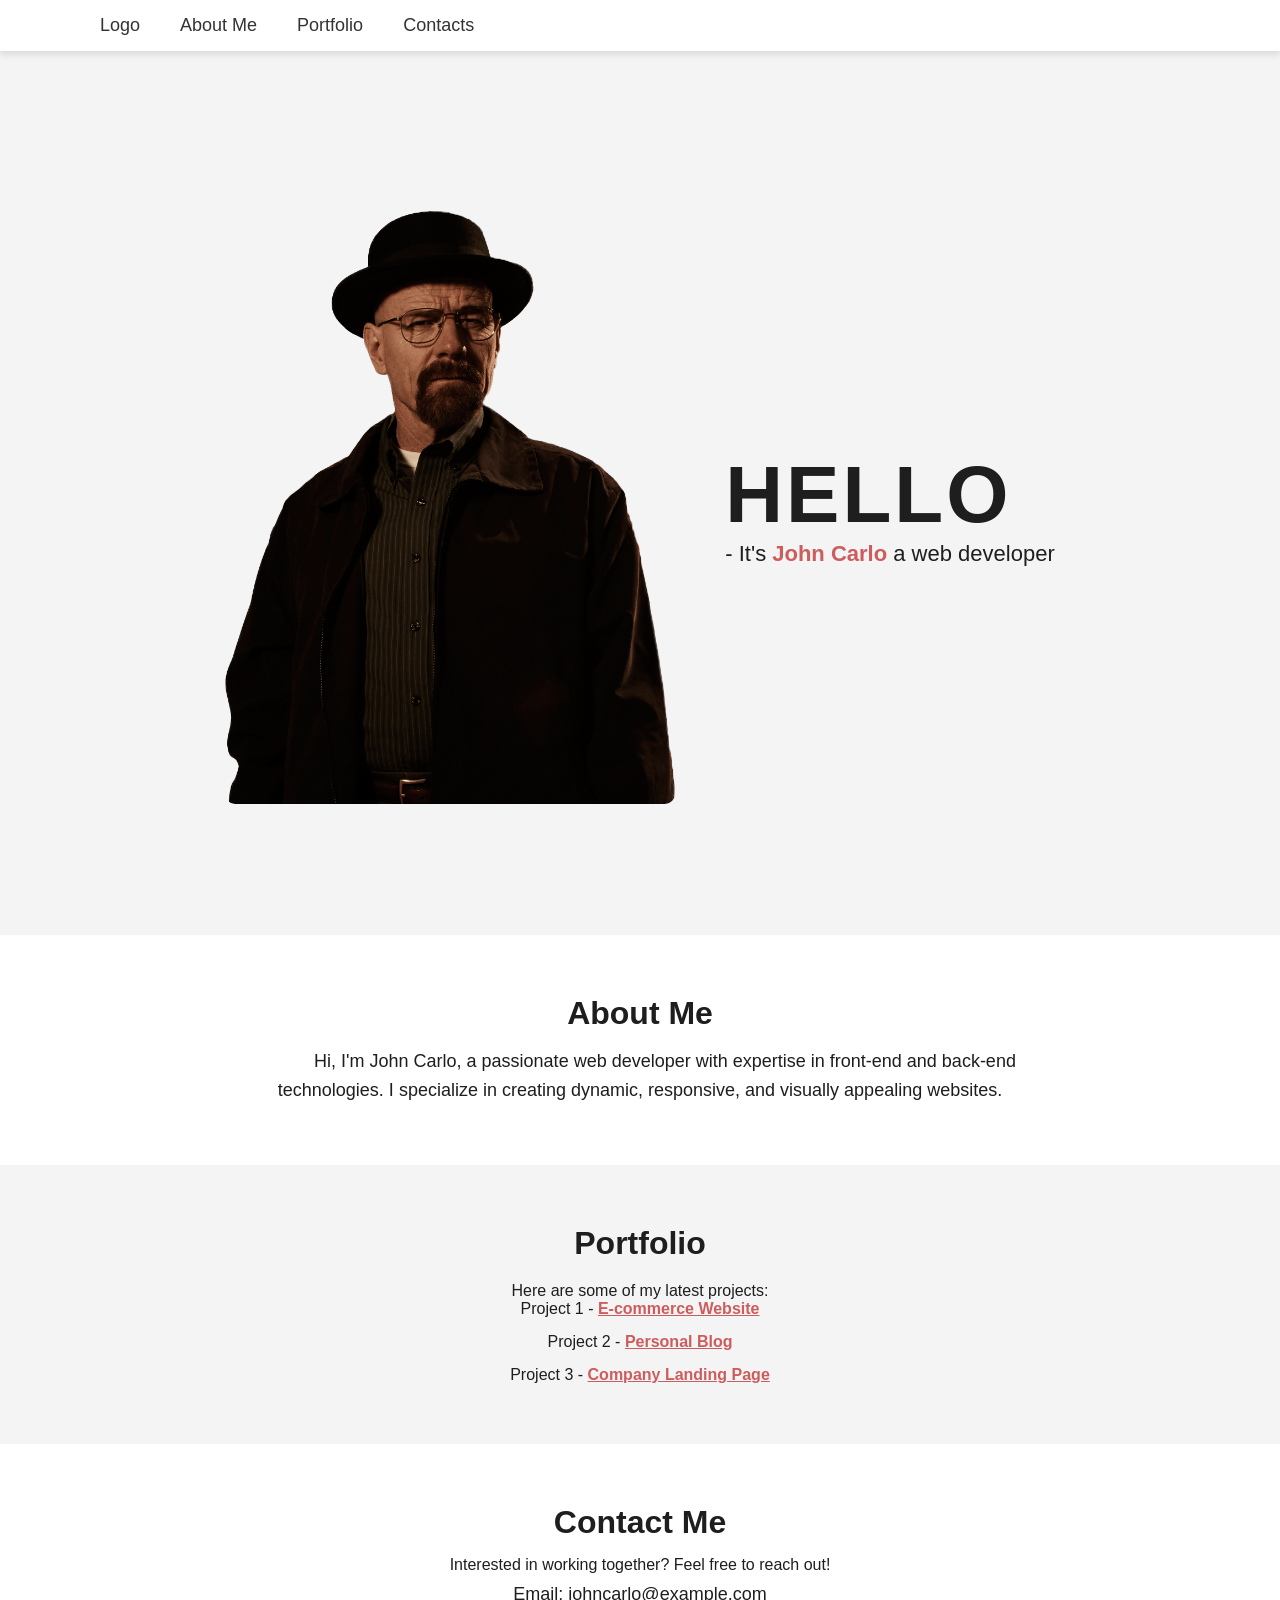
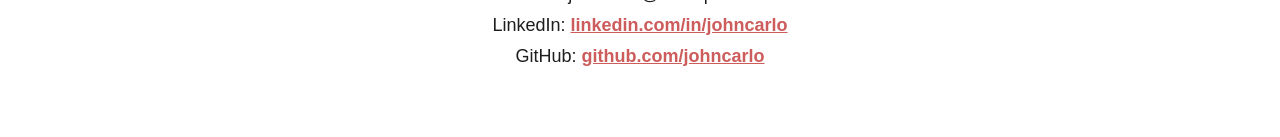
<file: src/index.html>
<!DOCTYPE html>
<html lang="en">
<head>
    <meta charset="UTF-8">
    <meta name="viewport" content="width=device-width, initial-scale=1.0">
    <title>Document</title>

    <link rel="stylesheet" href="style.css">
</head>
<body>
    <nav>
        <ul>
            <li><a href="#home">Logo</a></li>
            <li><a href="">About Me</a></li>
            <li><a href="">Portfolio</a></li>
            <li><a href="">Contacts</a></li>
        </ul>
    </nav>
    <main id="home">
        <section id="header">

            <img src="profile.png" alt="">
            
            <div class="info-container">
                <h1>HELLO</h1>
                <h2>- It's <mark>John Carlo</mark> a web developer</h2>
            </div>
        </section>
        <section id="about">
            <h2>About Me</h2>
            <p>
                Hi, I'm John Carlo, a passionate web developer with expertise in front-end and back-end technologies. 
                I specialize in creating dynamic, responsive, and visually appealing websites.
            </p>
        </section>
    
        <section id="portfolio">
            <h2>Portfolio</h2>
            <p>Here are some of my latest projects:</p>
            <ul>
                <li>Project 1 - <a href="#">E-commerce Website</a></li>
                <li>Project 2 - <a href="#">Personal Blog</a></li>
                <li>Project 3 - <a href="#">Company Landing Page</a></li>
            </ul>
        </section>
    
        <section id="contact">
            <h2>Contact Me</h2>
            <p>Interested in working together? Feel free to reach out!</p>
            <ul>
                <li>Email: johncarlo@example.com</li>
                <li>LinkedIn: <a href="#">linkedin.com/in/johncarlo</a></li>
                <li>GitHub: <a href="#">github.com/johncarlo</a></li>
            </ul>
        </section>
    </main>
</body>
</html>
</file>
<file: src/style.css>
* {
  padding: 0;
  margin: 0;
  box-sizing: border-box;
  font-family: "Poppins", sans-serif;
}

body {
  background: #f4f4f4;
  color: #1e1e1e;
}

/* Navigation Bar */
nav {
  background: #fff;
  padding: 15px 100px;
  box-shadow: 0px 4px 6px rgba(0, 0, 0, 0.1);
  position: fixed;
  width: 100%;
  top: 0;
  left: 0;
  z-index: 1000;
}

nav ul {
  display: flex;
  align-items: center;
  gap: 40px;
}

nav li {
  list-style: none;
}

nav a {
  text-decoration: none;
  color: #333;
  font-size: 18px;
  font-weight: 500;
  transition: 0.3s;
}

nav a:hover {
  color: indianred;
}

/* Main Layout */
main {
  display: flex;
  flex-direction: column;
  padding-top: 80px; /* Adjust to prevent overlap with fixed nav */
}

/* Hero Section */
#header {
  padding: 50px 100px;
  height: 95vh;
  display: flex;
  justify-content: center;
  align-items: center;
  gap: 50px;
  text-align: left;
}

#header img {
  width: 450px;
  height: auto;
  object-fit: contain;
  border-radius: 10px;
}

.info-container h1 {
  font-size: 80px;
  font-weight: 600;
  letter-spacing: 3px;
}

.info-container h2 {
  font-size: 22px;
  font-weight: 500;
}

.info-container mark {
  background: none;
  color: indianred;
  font-weight: 700;
}

/* About Section */
#about {
  padding: 60px 100px;
  background: #fff;
  text-align: center;
}

#about h2 {
  font-size: 32px;
  margin-bottom: 15px;
}

#about p {
  font-size: 18px;
  line-height: 1.6;
  text-indent: 50px;
  max-width: 800px;
  margin: 0 auto;
}

/* Portfolio Section */
#portfolio {
  padding: 60px 100px;
  text-align: center;
}

#portfolio h2 {
  font-size: 32px;
  margin-bottom: 20px;
}

#portfolio ul {
  list-style: none;
  display: flex;
  flex-direction: column;
  gap: 15px;
  align-items: center;
}

#portfolio a {
  color: indianred;
  font-weight: 600;
  transition: 0.3s;
}

#portfolio a:hover {
  text-decoration: underline;
}

/* Contact Section */
#contact {
  padding: 60px 100px;
  background: #fff;
  text-align: center;
}

#contact h2 {
  font-size: 32px;
  margin-bottom: 15px;
}

#contact ul {
  list-style: none;
  padding-top: 10px;
}

#contact li {
  font-size: 18px;
  margin-bottom: 10px;
}

#contact a {
  color: indianred;
  font-weight: 600;
  transition: 0.3s;
}

#contact a:hover {
  text-decoration: underline;
}
</file>
